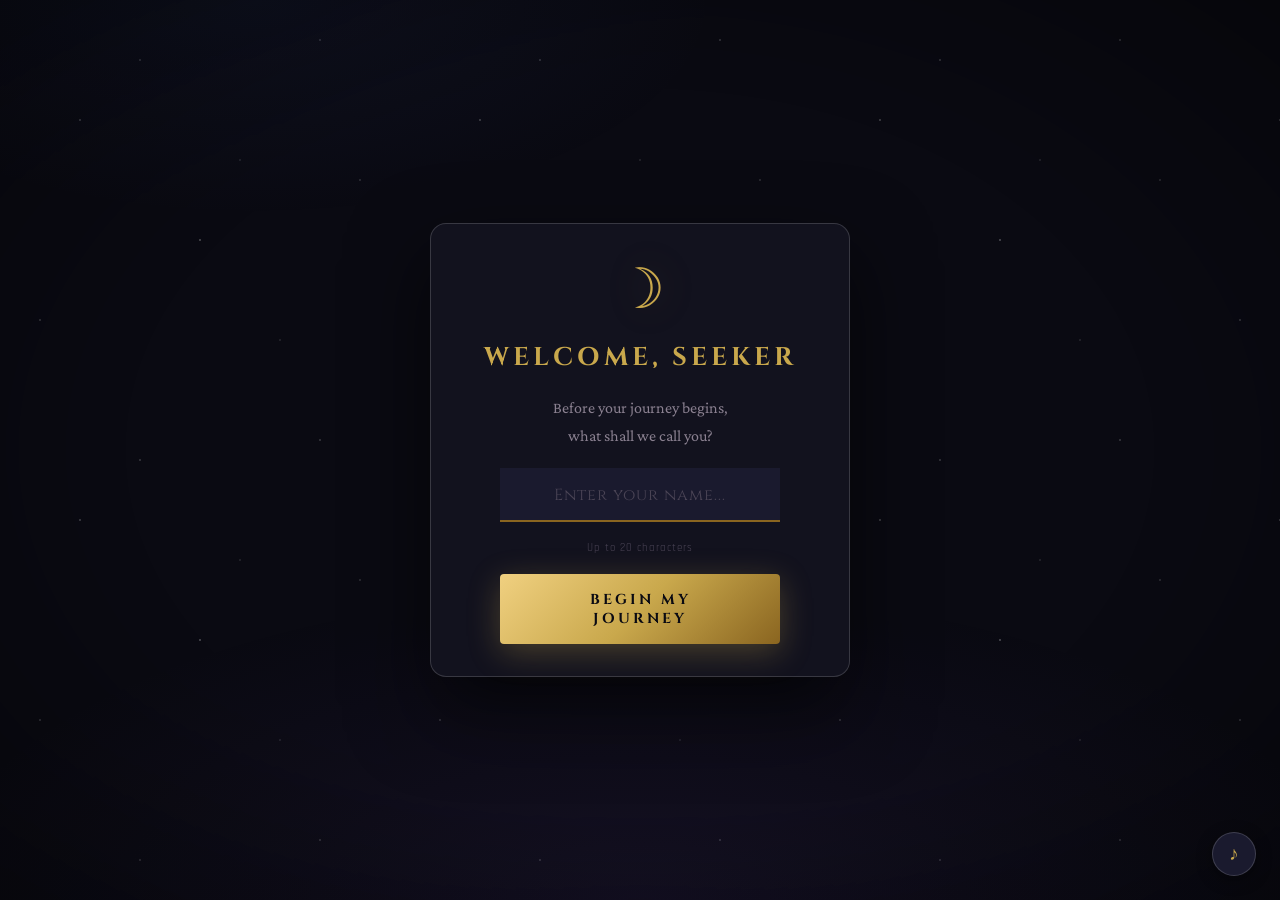
<file: index.html>
<!DOCTYPE html>
<html lang="en">
<head>
  <meta charset="UTF-8" />
  <meta name="viewport" content="width=device-width, initial-scale=1.0, maximum-scale=1.0, user-scalable=no"/>
  <title>Wisdom Paths – Who Said It?</title>
  <link rel="preconnect" href="https://fonts.googleapis.com">
  <link rel="preconnect" href="https://fonts.gstatic.com" crossorigin>
  <link href="https://fonts.googleapis.com/css2?family=Cinzel:wght@400;600;700;900&family=Crimson+Pro:ital,wght@0,300;0,400;0,500;1,300;1,400&family=Rajdhani:wght@400;500;600;700&display=swap" rel="stylesheet">
  <link rel="stylesheet" href="style.css">
  <link rel="manifest" href="manifest.json">
  <meta name="theme-color" content="#c9a84c">
  <meta name="mobile-web-app-capable" content="yes">
  <meta name="apple-mobile-web-app-capable" content="yes">
  <meta name="apple-mobile-web-app-status-bar-style" content="black-translucent">
  <meta name="apple-mobile-web-app-title" content="Wisdom Paths">
  <link rel="apple-touch-icon" href="icons/icon-192x192.png">
</head>
<body>

  <div class="bg-layer bg-stars"></div>
  <div class="bg-layer bg-fog"></div>
  <div class="bg-layer bg-vignette"></div>
  <button class="sound-btn" id="soundBtn" aria-label="Toggle sound"><span id="soundIcon">♪</span></button>

  <!-- ══ ONBOARDING (first launch only) ══ -->
  <div class="screen hidden" id="screenOnboard">
    <div class="onboard-card">
      <div class="onboard-emblem">☽</div>
      <h2 class="onboard-title">WELCOME, SEEKER</h2>
      <p class="onboard-sub">Before your journey begins,<br>what shall we call you?</p>
      <div class="name-input-wrap">
        <input type="text" id="nameInput" class="name-input" placeholder="Enter your name..." maxlength="20" autocomplete="off" spellcheck="false"/>
      </div>
      <p class="name-hint">Up to 20 characters</p>
      <button class="btn-primary" id="btnOnboardDone">BEGIN MY JOURNEY</button>
    </div>
  </div>

  <!-- ══ INTRO SCREEN ══ -->
  <div class="screen hidden" id="screenIntro">
    <div class="intro-inner">
      <div class="intro-emblem">☽</div>
      <h1 class="logo-title">WISDOM<br><span>PATHS</span></h1>
      <p class="logo-sub">Journey through timeless knowledge</p>

      <!-- Quote of the Day -->
      <div class="qotd-card">
        <div class="qotd-label">✦ QUOTE OF THE DAY</div>
        <p class="qotd-text" id="qotdText"></p>
        <div class="qotd-author" id="qotdAuthor"></div>
      </div>

      <div class="intro-player">
        <span class="intro-greeting">Welcome back,</span>
        <button class="intro-player-name" id="introPlayerName">Seeker</button>
        <span class="intro-best hidden" id="introBest">Best: 0</span>
      </div>
      <div class="daily-streak-intro hidden" id="dailyStreakIntro">
        <span>🔥</span><span id="dsIntroText">Day 1 Streak</span>
      </div>
      <div class="intro-divider"><span>✦</span></div>
      <p class="intro-desc">Philosophers, warriors, sages &amp; legends.<br>Can you tell who spoke the words?</p>
      <div class="intro-stats">
        <div class="stat-pill">194 Quotes</div>
        <div class="stat-pill">97 Speakers</div>
        <div class="stat-pill">5 Worlds</div>
      </div>
      <button class="btn-primary" id="btnStart">BEGIN JOURNEY</button>
      <div class="intro-row-btns">
        <button class="btn-secondary btn-sm" id="btnLeaderboard">🏆 RANKINGS</button>
        <button class="btn-secondary btn-sm" id="btnSpeakers">📚 SPEAKERS</button>
        <button class="btn-secondary btn-sm" id="btnAchievements">🎖️ FEATS</button>
        <button class="btn-secondary btn-sm" id="btnHowTo">? HOW TO PLAY</button>
      </div>
    </div>
  </div>

  <!-- ══ MODE SELECT ══ -->
  <div class="screen hidden" id="screenMode">
    <div class="mode-card">
      <h2 class="modal-title">CHOOSE YOUR PATH</h2>
      <p class="mode-sub">Pick a world &amp; difficulty</p>
      <div class="mode-grid">
        <div class="mode-tile active" data-mode="all"><div class="mode-icon">🌍</div><div class="mode-name">ALL WORLDS</div><div class="mode-desc">Every category</div><div class="mode-check">✓</div></div>
        <div class="mode-tile" data-mode="philosophy"><div class="mode-icon">⚖️</div><div class="mode-name">PHILOSOPHY</div><div class="mode-desc">Ancient &amp; modern</div><div class="mode-check">✓</div></div>
        <div class="mode-tile" data-mode="spirituality"><div class="mode-icon">☯️</div><div class="mode-name">SPIRITUALITY</div><div class="mode-desc">Eastern wisdom</div><div class="mode-check">✓</div></div>
        <div class="mode-tile" data-mode="anime"><div class="mode-icon">⚔️</div><div class="mode-name">ANIME</div><div class="mode-desc">Warriors &amp; legends</div><div class="mode-check">✓</div></div>
        <div class="mode-tile" data-mode="manga"><div class="mode-icon">📖</div><div class="mode-name">MANGA</div><div class="mode-desc">Berserk, Vagabond…</div><div class="mode-check">✓</div></div>
        <div class="mode-tile" data-mode="proverb"><div class="mode-icon">🌿</div><div class="mode-name">PROVERBS</div><div class="mode-desc">World wisdom</div><div class="mode-check">✓</div></div>
      </div>
      <div class="difficulty-row">
        <div class="diff-label">DIFFICULTY</div>
        <div class="diff-btns">
          <button class="diff-btn" data-diff="easy">EASY <span>15s</span></button>
          <button class="diff-btn active" data-diff="normal">NORMAL <span>10s</span></button>
          <button class="diff-btn" data-diff="hard">HARD <span>6s</span></button>
        </div>
      </div>

      <!-- Endless mode toggle -->
      <button class="endless-toggle" id="btnEndlessToggle">
        <div class="endless-toggle-left">
          <span class="endless-icon">♾️</span>
          <div>
            <span class="endless-name">ENDLESS MODE</span>
            <span class="endless-sub">No lives · lose points on wrong · end when you want</span>
          </div>
        </div>
        <span class="endless-pill" id="endlessPill">OFF</span>
      </button>
      <button class="btn-primary" id="btnModeStart">START</button>
      <button class="btn-secondary btn-sm" id="btnModeBack">← BACK</button>
    </div>
  </div>

  <!-- ══ HOW TO PLAY ══ -->
  <div class="screen hidden" id="screenHowTo">
    <div class="modal-card">
      <h2 class="modal-title">HOW TO PLAY</h2>
      <div class="howto-steps">
        <div class="step"><span class="step-num">01</span><p>A quote appears — read it carefully.</p></div>
        <div class="step"><span class="step-num">02</span><p>Choose who said it before the <strong>timer</strong> runs out. Time out = lose a ❤️.</p></div>
        <div class="step"><span class="step-num">03</span><p>Occasionally a <span class="legendary-text">✦ LEGENDARY</span> quote appears — double points!</p></div>
        <div class="step"><span class="step-num">04</span><p>Come back <strong>every day</strong> to grow your 🔥 daily streak.</p></div>
        <div class="step"><span class="step-num">05</span><p>Answer correctly to <strong>unlock</strong> each speaker's profile in 📚 Speakers.</p></div>
      </div>
      <div class="howto-categories">
        <div class="cat-tag cat-philosophy">⚖️ Philosophy</div>
        <div class="cat-tag cat-spirituality">☯️ Spirituality</div>
        <div class="cat-tag cat-anime">⚔️ Anime</div>
        <div class="cat-tag cat-manga">📖 Manga</div>
        <div class="cat-tag cat-proverb">🌍 Proverbs</div>
      </div>
      <button class="btn-primary" id="btnHowToBack">I'M READY</button>
    </div>
  </div>

  <!-- ══ LEADERBOARD ══ -->
  <div class="screen hidden" id="screenLeaderboard">
    <div class="leaderboard-card">
      <h2 class="modal-title">🏆 HALL OF WISDOM</h2>
      <p class="lb-sub" id="lbPlayerName">Your top runs</p>
      <div class="lb-list" id="lbList"></div>
      <div class="lb-empty hidden" id="lbEmpty">
        <div class="lb-empty-icon">📜</div>
        <p>No runs recorded yet.<br>Complete a game to appear here!</p>
      </div>
      <button class="btn-primary" id="btnLbBack">BACK</button>
    </div>
  </div>

  <!-- ══ SPEAKERS COLLECTION ══ -->
  <div class="screen hidden" id="screenCollection">
    <div class="collection-card">
      <h2 class="modal-title">📚 SPEAKERS</h2>
      <p class="coll-sub" id="collSubtitle">Play to unlock speaker profiles</p>

      <!-- Overall progress bar -->
      <div class="coll-progress-wrap">
        <div class="coll-progress-bar"><div class="coll-progress-fill" id="collProgressFill"></div></div>
        <span class="coll-progress-pct" id="collProgressPct">0%</span>
      </div>

      <!-- Category filter tabs -->
      <div class="coll-tabs">
        <button class="coll-tab active" data-cat="all">All</button>
        <button class="coll-tab" data-cat="philosophy">⚖️</button>
        <button class="coll-tab" data-cat="spirituality">☯️</button>
        <button class="coll-tab" data-cat="anime">⚔️</button>
        <button class="coll-tab" data-cat="manga">📖</button>
        <button class="coll-tab" data-cat="proverb">🌿</button>
        <button class="coll-tab" data-cat="martial arts">🥋</button>
      </div>

      <!-- Speaker card grid -->
      <div class="speaker-grid" id="speakerGrid"></div>

      <button class="btn-primary" id="btnCollBack">BACK</button>
    </div>
  </div>

  <!-- ══ AUTHOR BIO MODAL (overlay on top of collection) ══ -->
  <div class="bio-overlay hidden" id="bioOverlay">
    <div class="bio-modal">
      <button class="bio-close" id="btnBioClose">✕</button>
      <div class="bio-cat-icon" id="bioCatIcon">⚖️</div>
      <h3 class="bio-name" id="bioName">Speaker</h3>
      <div class="bio-meta" id="bioMeta"></div>
      <p class="bio-text" id="bioText"></p>

      <div class="bio-progress-wrap">
        <div class="bio-progress-label">
          <span>Quotes unlocked</span>
          <span id="bioProgressCount">0 / 0</span>
        </div>
        <div class="bio-progress-bar"><div class="bio-progress-fill" id="bioProgressFill"></div></div>
      </div>

      <div class="bio-quotes" id="bioQuotes"></div>
    </div>
  </div>

  <!-- ══ PLAYER PROFILE ══ -->
  <div class="screen hidden" id="screenProfile">
    <div class="profile-card">

      <!-- Header -->
      <div class="profile-header">
        <div class="profile-avatar" id="profileAvatar">☽</div>
        <div class="profile-header-info">
          <div class="profile-name" id="profileName">Seeker</div>
          <div class="profile-since" id="profileSince">Member since today</div>
          <div class="profile-fav-cat" id="profileFavCat"></div>
        </div>
        <button class="profile-edit-btn" id="btnProfileEdit">✏️</button>
      </div>

      <!-- Edit name row (hidden by default) -->
      <div class="profile-edit-row hidden" id="profileEditRow">
        <input type="text" id="profileNameInput" class="name-input" maxlength="20" autocomplete="off" spellcheck="false"/>
        <button class="btn-share" id="btnProfileSave">SAVE</button>
      </div>

      <!-- Rank banner -->
      <div class="profile-rank-banner" id="profileRankBanner">
        <div class="profile-rank-left">
          <span class="profile-rank-emoji" id="profileRankEmoji">🌑</span>
          <div>
            <div class="profile-rank-label">CURRENT RANK</div>
            <div class="profile-rank-name" id="profileRankName">Wandering Soul</div>
          </div>
        </div>
        <div class="profile-rank-right">
          <div class="profile-rank-next" id="profileRankNext">50 pts to next rank</div>
          <div class="profile-rank-bar-wrap">
            <div class="profile-rank-bar"><div class="profile-rank-fill" id="profileRankFill"></div></div>
          </div>
        </div>
      </div>

      <!-- Core stats grid -->
      <div class="profile-stats-grid">
        <div class="profile-stat">
          <div class="profile-stat-val" id="pStatGames">0</div>
          <div class="profile-stat-label">Games</div>
        </div>
        <div class="profile-stat">
          <div class="profile-stat-val" id="pStatBest">0</div>
          <div class="profile-stat-label">Best Score</div>
        </div>
        <div class="profile-stat">
          <div class="profile-stat-val" id="pStatCorrect">0</div>
          <div class="profile-stat-label">Correct</div>
        </div>
        <div class="profile-stat">
          <div class="profile-stat-val" id="pStatAccuracy">0%</div>
          <div class="profile-stat-label">Accuracy</div>
        </div>
        <div class="profile-stat">
          <div class="profile-stat-val" id="pStatStreak">0</div>
          <div class="profile-stat-label">Day Streak</div>
        </div>
        <div class="profile-stat">
          <div class="profile-stat-val" id="pStatBestStreak">0</div>
          <div class="profile-stat-label">Best Streak</div>
        </div>
        <div class="profile-stat">
          <div class="profile-stat-val" id="pStatAnswerStreak">0</div>
          <div class="profile-stat-label">Best Combo</div>
        </div>
        <div class="profile-stat">
          <div class="profile-stat-val" id="pStatQuestions">0</div>
          <div class="profile-stat-label">Questions</div>
        </div>
      </div>

      <!-- Collection progress -->
      <div class="profile-section">
        <div class="profile-section-title">COLLECTION</div>
        <div class="profile-coll-row">
          <span id="pCollSpeakers">0 / 53 speakers</span>
          <span id="pCollQuotes">0 / 131 quotes</span>
        </div>
        <div class="profile-bar-wrap">
          <div class="profile-bar"><div class="profile-bar-fill" id="pCollBar"></div></div>
          <span class="profile-bar-pct" id="pCollPct">0%</span>
        </div>
        <div class="profile-best-cat" id="pBestCat"></div>
      </div>

      <!-- Recent achievements -->
      <div class="profile-section">
        <div class="profile-section-title">RECENT FEATS</div>
        <div class="profile-ach-row" id="profileAchRow"></div>
        <div class="profile-ach-empty hidden" id="profileAchEmpty">Play to earn your first feat 🎖️</div>
      </div>

      <button class="btn-primary" id="btnProfileBack">BACK</button>
    </div>
  </div>

  <!-- ══ ACHIEVEMENTS SCREEN ══ -->
  <div class="screen hidden" id="screenAchievements">
    <div class="achievements-card">
      <h2 class="modal-title">🎖️ FEATS</h2>
      <p class="ach-sub" id="achSubtitle">0 / 20 unlocked</p>
      <div class="ach-list" id="achList"></div>
      <button class="btn-primary" id="btnAchBack">BACK</button>
    </div>
  </div>

  <!-- ══ GAME SCREEN ══ -->
  <div class="screen hidden" id="screenGame">
    <div class="hud">
      <div class="hud-block">
        <div class="hud-label">INSIGHT</div>
        <div class="hud-value" id="score">0</div>
      </div>
      <div class="hud-center">
        <div class="hearts" id="hearts">
          <span class="heart" data-i="0">❤️</span>
          <span class="heart" data-i="1">❤️</span>
          <span class="heart" data-i="2">❤️</span>
        </div>
        <div class="hud-endless-badge hidden" id="hudEndlessBadge">♾️ ENDLESS</div>
        <div class="hud-streak-badge hidden" id="hudStreakBadge">🔥 <span id="hudStreakDays">1</span>d</div>
      </div>
      <div class="hud-block hud-right">
        <div class="hud-label">STREAK</div>
        <div class="hud-value streak-val" id="streak">0</div>
      </div>
    </div>

    <div class="timer-rail">
      <div class="timer-fill" id="timerFill"></div>
      <div class="timer-label" id="timerLabel">10</div>
    </div>
    <div class="progress-rail">
      <div class="progress-fill" id="progressFill"></div>
      <div class="progress-glow" id="progressGlow"></div>
    </div>

    <div class="round-meta">
      <div class="q-counter" id="qCounter">Q 1</div>
      <div class="category-badge" id="categoryBadge">PHILOSOPHY</div>
      <div class="legendary-badge hidden" id="legendaryBadge">✦ LEGENDARY</div>
    </div>

    <div class="quote-stage">
      <div class="quote-card" id="quoteCard">
        <div class="card-shine"></div>
        <div class="legendary-glow hidden" id="legendaryGlow"></div>
        <div class="quote-deco top-deco">❝</div>
        <p class="quote-text" id="quoteText">Loading wisdom...</p>
        <div class="quote-deco bot-deco">❞</div>
        <div class="answer-reveal hidden" id="answerReveal">
          <div class="meaning-strip">
            <span class="meaning-label">✦ MEANING</span>
            <p class="meaning-text" id="meaningText"></p>
          </div>
          <div class="dyk-strip hidden" id="dykStrip">
            <span class="dyk-label">💡 DID YOU KNOW?</span>
            <p class="dyk-text" id="dykText"></p>
          </div>
        </div>
      </div>
    </div>

    <div class="options-wrap">
      <div class="options-label">— WHO SAID THIS? —</div>
      <div class="options-grid" id="optionsGrid"></div>
    </div>
    <div class="end-run-wrap hidden" id="endRunWrap">
      <button class="btn-end-run" id="btnEndRun">⏹ END RUN</button>
    </div>
    <div class="combo-banner hidden" id="comboBanner"></div>
  </div>

  <!-- ══ ACHIEVEMENT BANNER (mid-game pop-up) ══ -->
  <div class="achievement-banner hidden" id="achievementBanner">
    <div class="ach-banner-inner">
      <span class="ach-banner-icon" id="achBannerIcon">🎖️</span>
      <div class="ach-banner-text">
        <div class="ach-banner-label">ACHIEVEMENT UNLOCKED</div>
        <div class="ach-banner-title" id="achBannerTitle">First Steps</div>
      </div>
    </div>
  </div>

  <!-- ══ RESULT OVERLAY ══ -->
  <div class="overlay hidden" id="overlayResult">
    <div class="result-ring" id="resultRing"><div class="result-icon" id="resultIcon">✓</div></div>
    <div class="result-label" id="resultLabel">WISDOM GAINED</div>
    <div class="result-points" id="resultPoints">+15</div>
  </div>

  <!-- ══ LEGENDARY FLASH OVERLAY ══ -->
  <div class="overlay hidden" id="overlayLegendary">
    <div class="legendary-announce">
      <div class="leg-stars">✦ ✦ ✦</div>
      <div class="leg-title">LEGENDARY QUOTE</div>
      <div class="leg-sub">Double points await!</div>
    </div>
  </div>

  <!-- ══ GAME OVER ══ -->
  <div class="screen hidden" id="screenGameOver">
    <div class="gameover-card">
      <div class="gameover-emblem" id="gameoverEmblem">💀</div>
      <h2 class="gameover-title">JOURNEY PAUSED</h2>
      <div class="new-best-banner hidden" id="newBestBanner">🎉 NEW PERSONAL BEST!</div>
      <div class="gameover-score-wrap">
        <div class="gameover-score-label">FINAL INSIGHT</div>
        <div class="gameover-score" id="gameoverScore">0</div>
      </div>
      <div class="gameover-stats" id="gameoverStats"></div>
      <div class="gameover-rank" id="gameoverRank"></div>
      <div class="gameover-daily" id="gameoverDaily"></div>
      <div class="share-section">
        <canvas id="shareCanvas" width="800" height="420"></canvas>
        <div class="share-btns">
          <button class="btn-share" id="btnDownload">⬇ SAVE CARD</button>
          <button class="btn-share btn-share-copy" id="btnCopyShare">⎘ COPY TEXT</button>
        </div>
      </div>
      <div class="gameover-btns">
        <button class="btn-primary" id="btnRestart">TRY AGAIN</button>
        <button class="btn-secondary" id="btnViewLb">🏆 RANKINGS</button>
        <button class="btn-secondary btn-sm" id="btnGoHome">MAIN MENU</button>
      </div>
    </div>
  </div>

  <script src="script.js"></script>
  <script>
    if ('serviceWorker' in navigator) {
      window.addEventListener('load', () => {
        navigator.serviceWorker.register('./sw.js').catch(() => {});
      });
    }
  </script>
</body>
</html>
</file>
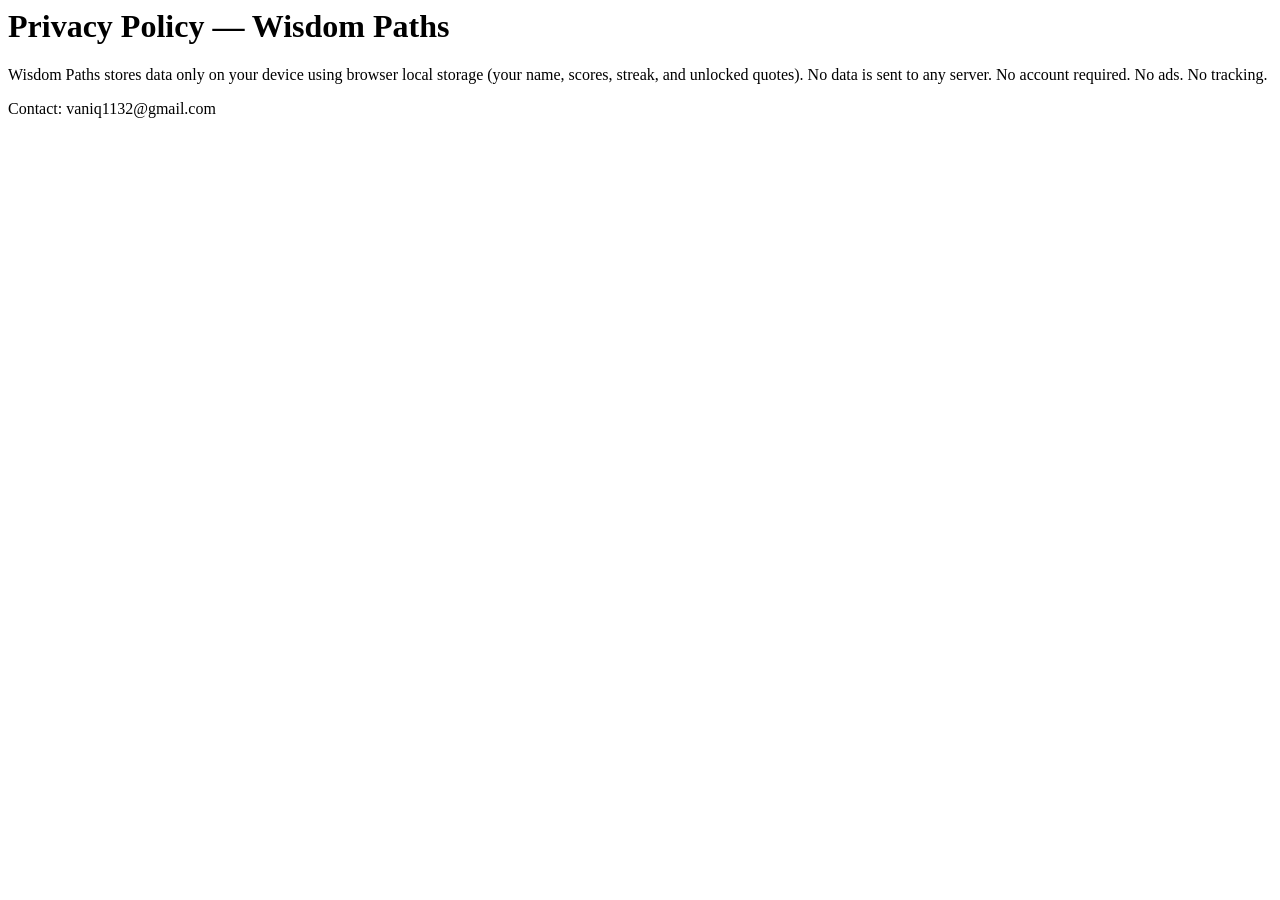
<file: privacy.html>
<html><body>
  <h1>Privacy Policy — Wisdom Paths</h1>
  <p>Wisdom Paths stores data only on your device using
  browser local storage (your name, scores, streak, and
  unlocked quotes). No data is sent to any server.
  No account required. No ads. No tracking.</p>
  <p>Contact: vaniq1132@gmail.com</p>
  </body></html>
</file>
<file: style.css>
/* ═══════════════════════════════════════════════
   WISDOM PATHS — Final Stylesheet v3
   New: Onboarding, Mode Select, Leaderboard,
        Legendary quotes, Did You Know, Round counter
   ═══════════════════════════════════════════════ */

:root {
  --bg:            #0a0a12;
  --surface:       #12121e;
  --surface-2:     #1a1a2e;
  --surface-3:     #22223a;
  --border:        rgba(255,255,255,0.08);
  --border-bright: rgba(255,255,255,0.16);
  --text:          #e8e0d0;
  --text-dim:      #8a8090;
  --text-faint:    #4a4455;

  --gold:          #c9a84c;
  --gold-light:    #f0d080;
  --gold-dark:     #8a6520;
  --gold-glow:     rgba(201,168,76,0.25);

  --correct:       #4caf7d;
  --correct-glow:  rgba(76,175,125,0.3);
  --wrong:         #e05555;
  --wrong-glow:    rgba(224,85,85,0.3);

  --legendary:     #ffd700;
  --legendary-glow:rgba(255,215,0,0.35);

  --col-philosophy:    #7b9fd4;
  --col-spirituality:  #9b7fd4;
  --col-anime:         #d47b7b;
  --col-manga:         #d4a97b;
  --col-proverb:       #7bd4a9;
  --col-martial:       #d4d47b;

  --timer-safe:    #4caf7d;
  --timer-warn:    #e0a030;
  --timer-danger:  #e05555;

  --font-display:  'Cinzel', serif;
  --font-body:     'Crimson Pro', serif;
  --font-ui:       'Rajdhani', sans-serif;

  --ease-out:      cubic-bezier(0.16,1,0.3,1);
  --ease-bounce:   cubic-bezier(0.34,1.56,0.64,1);
  --t-fast: 0.2s; --t-med: 0.45s; --t-slow: 0.8s;
}

*,*::before,*::after { box-sizing:border-box; margin:0; padding:0; }
html { font-size:16px; }
body {
  background: var(--bg); color: var(--text);
  font-family: var(--font-body); min-height:100vh;
  overflow-x:hidden; -webkit-font-smoothing:antialiased;
}
button { font-family:inherit; cursor:pointer; border:none; background:none; }
input  { font-family:inherit; }

/* ── Background ───────────────────────────────── */
.bg-layer { position:fixed; inset:0; pointer-events:none; z-index:0; }
.bg-stars {
  background-image:
    radial-gradient(1px 1px at 20% 30%,rgba(255,255,255,.6) 0%,transparent 100%),
    radial-gradient(1px 1px at 80% 10%,rgba(255,255,255,.5) 0%,transparent 100%),
    radial-gradient(1.5px 1.5px at 50% 60%,rgba(255,255,255,.4) 0%,transparent 100%),
    radial-gradient(1px 1px at 10% 80%,rgba(255,255,255,.5) 0%,transparent 100%),
    radial-gradient(1px 1px at 70% 85%,rgba(255,255,255,.3) 0%,transparent 100%),
    radial-gradient(1px 1px at 35% 15%,rgba(255,255,255,.5) 0%,transparent 100%),
    radial-gradient(1px 1px at 90% 45%,rgba(255,255,255,.4) 0%,transparent 100%),
    radial-gradient(1px 1px at 60% 40%,rgba(255,255,255,.3) 0%,transparent 100%);
  background-size:400px 400px;
  animation:starDrift 60s linear infinite;
}
@keyframes starDrift { from{background-position:0 0} to{background-position:400px 400px} }
.bg-fog {
  background:
    radial-gradient(ellipse 80% 50% at 50% 100%, var(--fog-bottom, rgba(90,60,150,.12)) 0%, transparent 70%),
    radial-gradient(ellipse 60% 40% at 20% 0%,   var(--fog-top,    rgba(60,90,180,.08)) 0%, transparent 60%);
  animation: fogPulse 8s ease-in-out infinite alternate;
  transition: background 1.8s ease;
}
@keyframes fogPulse { from{opacity:.6} to{opacity:1} }
.bg-vignette {
  background:radial-gradient(ellipse 100% 100% at 50% 50%,transparent 40%,rgba(0,0,0,.7) 100%);
  z-index:1;
}

/* ── Screen system ────────────────────────────── */
.screen {
  position:fixed; inset:0; display:flex;
  align-items:center; justify-content:center;
  z-index:10; padding:1rem;
  animation:screenIn var(--t-med) var(--ease-out);
  overflow-y:auto;
}
@keyframes screenIn { from{opacity:0;transform:translateY(20px)} to{opacity:1;transform:translateY(0)} }
.screen.hidden { display:none; }

/* ── Sound button ─────────────────────────────── */
.sound-btn {
  position:fixed; bottom:1.5rem; right:1.5rem;
  width:44px; height:44px; border-radius:50%;
  background:var(--surface-2); border:1px solid var(--border-bright);
  color:var(--gold); font-size:1.2rem; z-index:200;
  display:flex; align-items:center; justify-content:center;
  transition:all var(--t-fast); box-shadow:0 4px 16px rgba(0,0,0,.4);
}
.sound-btn:hover { transform:scale(1.1); border-color:var(--gold); }
.sound-btn.muted { opacity:.4; }

/* ── Shared card base ─────────────────────────── */
.modal-card,.onboard-card,.mode-card,.leaderboard-card,.gameover-card {
  background:var(--surface); border:1px solid var(--border-bright);
  border-radius:16px; padding:2rem 1.5rem;
  display:flex; flex-direction:column; align-items:center;
  gap:1.2rem; box-shadow:0 32px 80px rgba(0,0,0,.6);
  width:100%; text-align:center;
  position:relative;
}
.modal-title {
  font-family:var(--font-display); font-size:1.3rem;
  letter-spacing:4px; color:var(--gold);
}

/* ── Buttons ──────────────────────────────────── */
.btn-primary {
  font-family:var(--font-display); font-size:.9rem; font-weight:700;
  letter-spacing:3px; color:var(--bg);
  background:linear-gradient(135deg,var(--gold-light),var(--gold),var(--gold-dark));
  padding:1rem 2.5rem; border-radius:4px; cursor:pointer;
  transition:all var(--t-fast); width:100%; max-width:280px;
  position:relative; overflow:hidden;
  box-shadow:0 8px 32px rgba(201,168,76,.3);
}
.btn-primary:hover { transform:translateY(-2px); box-shadow:0 12px 40px rgba(201,168,76,.5); }
.btn-primary:active { transform:translateY(0); }

.btn-secondary {
  font-family:var(--font-display); font-size:.8rem; font-weight:600;
  letter-spacing:2px; color:var(--gold); background:transparent;
  border:1px solid var(--gold-dark); padding:.8rem 2rem; border-radius:4px;
  cursor:pointer; transition:all var(--t-fast); width:100%; max-width:280px;
}
.btn-secondary:hover { background:rgba(201,168,76,.08); border-color:var(--gold); }
.btn-sm { font-size:.7rem; padding:.6rem 1.2rem; letter-spacing:1.5px; }

/* ═══════════════════════════════════════════════
   ONBOARDING
   ═══════════════════════════════════════════════ */
.onboard-card { max-width:420px; }
.onboard-emblem {
  font-size:3.5rem; color:var(--gold);
  text-shadow:0 0 40px var(--gold-glow);
  animation:emblemFloat 3s ease-in-out infinite;
}
@keyframes emblemFloat { 0%,100%{transform:translateY(0)} 50%{transform:translateY(-10px)} }
.onboard-title {
  font-family:var(--font-display); font-size:1.6rem;
  letter-spacing:4px; color:var(--gold);
}
.onboard-sub { font-size:1rem; color:var(--text-dim); line-height:1.7; }

.name-input-wrap { width:100%; max-width:280px; position:relative; }
.name-input {
  width:100%; background:var(--surface-2); border:none;
  border-bottom:2px solid var(--gold-dark); color:var(--text);
  font-family:var(--font-display); font-size:1.2rem; letter-spacing:2px;
  padding:.8rem .5rem; text-align:center; outline:none;
  transition:border-color var(--t-fast);
}
.name-input:focus { border-bottom-color:var(--gold); }
.name-input::placeholder { color:var(--text-faint); font-size:1rem; letter-spacing:1px; }
.name-hint { font-family:var(--font-ui); font-size:.7rem; color:var(--text-faint); letter-spacing:1px; }

/* ═══════════════════════════════════════════════
   INTRO SCREEN
   ═══════════════════════════════════════════════ */
.intro-inner {
  display:flex; flex-direction:column; align-items:center;
  text-align:center; gap:1.1rem; max-width:480px; width:100%;
}
.intro-emblem { font-size:3rem; color:var(--gold); text-shadow:0 0 40px var(--gold-glow); animation:emblemFloat 3s ease-in-out infinite; }
.logo-title {
  font-family:var(--font-display); font-size:clamp(2.8rem,10vw,5rem);
  font-weight:900; line-height:1; letter-spacing:4px;
  background:linear-gradient(160deg,var(--gold-light) 0%,var(--gold) 50%,var(--gold-dark) 100%);
  -webkit-background-clip:text; -webkit-text-fill-color:transparent; background-clip:text;
  filter:drop-shadow(0 0 30px var(--gold-glow));
}
.logo-title span { display:block; font-size:.55em; letter-spacing:14px; font-weight:400; }
.logo-sub { font-style:italic; color:var(--text-dim); letter-spacing:1px; }

.intro-player {
  display:flex; flex-direction:column; align-items:center; gap:.2rem;
}
.intro-greeting { font-family:var(--font-ui); font-size:.75rem; color:var(--text-faint); letter-spacing:2px; text-transform:uppercase; }
.intro-player-name {
  font-family:var(--font-display); font-size:1.4rem; color:var(--gold); letter-spacing:2px;
}
.intro-best {
  font-family:var(--font-ui); font-size:.75rem; color:var(--text-dim); letter-spacing:1px;
}

.daily-streak-intro {
  display:flex; align-items:center; gap:.5rem;
  background:rgba(201,168,76,.1); border:1px solid var(--gold-dark);
  padding:.5rem 1.2rem; border-radius:100px;
  font-family:var(--font-ui); font-size:.9rem; font-weight:700; color:var(--gold-light);
  animation:streakGlow 2s ease-in-out infinite alternate;
}
@keyframes streakGlow { from{box-shadow:0 0 8px rgba(201,168,76,.2)} to{box-shadow:0 0 20px rgba(201,168,76,.5)} }

.intro-divider {
  color:var(--gold); font-size:.8rem; opacity:.5; letter-spacing:8px;
  display:flex; align-items:center; gap:.8rem;
}
.intro-divider::before,.intro-divider::after {
  content:''; display:block; width:60px; height:1px;
  background:linear-gradient(90deg,transparent,var(--gold-dark));
}
.intro-divider::after { background:linear-gradient(90deg,var(--gold-dark),transparent); }
.intro-desc { font-size:1.05rem; color:var(--text-dim); line-height:1.7; }

.intro-stats { display:flex; gap:.6rem; flex-wrap:wrap; justify-content:center; }
.stat-pill {
  font-family:var(--font-ui); font-size:.75rem; font-weight:600;
  letter-spacing:1.5px; text-transform:uppercase; color:var(--gold);
  border:1px solid var(--gold-dark); padding:.3rem .9rem;
  border-radius:100px; background:rgba(201,168,76,.06);
}

.intro-row-btns { display:flex; gap:.8rem; flex-wrap:wrap; justify-content:center; width:100%; }

/* ═══════════════════════════════════════════════
   MODE SELECT
   ═══════════════════════════════════════════════ */
.mode-card { max-width:520px; }
.mode-sub { font-size:.9rem; color:var(--text-dim); }

.mode-grid {
  display:grid; grid-template-columns:repeat(3,1fr);
  gap:.7rem; width:100%;
}

.mode-tile {
  background:var(--surface-2); border:2px solid var(--border);
  border-radius:12px; padding:.9rem .6rem;
  cursor:pointer; transition:all var(--t-fast);
  position:relative; text-align:center;
}
.mode-tile:hover { border-color:var(--gold-dark); transform:translateY(-2px); }
.mode-tile.active { border-color:var(--gold); background:rgba(201,168,76,.08); }

.mode-icon { font-size:1.6rem; margin-bottom:.3rem; }
.mode-name { font-family:var(--font-ui); font-size:.65rem; font-weight:700; letter-spacing:1.5px; color:var(--text); }
.mode-desc { font-size:.75rem; color:var(--text-faint); margin-top:.2rem; line-height:1.3; }
.mode-check {
  position:absolute; top:.4rem; right:.4rem;
  font-size:.65rem; color:var(--gold);
  opacity:0; transition:opacity var(--t-fast);
}
.mode-tile.active .mode-check { opacity:1; }

.difficulty-row {
  width:100%; display:flex; flex-direction:column;
  align-items:center; gap:.6rem;
}
.diff-label { font-family:var(--font-ui); font-size:.65rem; letter-spacing:3px; color:var(--text-faint); text-transform:uppercase; }
.diff-btns { display:flex; gap:.6rem; }
.diff-btn {
  font-family:var(--font-ui); font-size:.75rem; font-weight:700;
  letter-spacing:1px; color:var(--text-dim);
  background:var(--surface-2); border:1px solid var(--border);
  padding:.5rem 1rem; border-radius:6px; cursor:pointer;
  transition:all var(--t-fast); display:flex; flex-direction:column; align-items:center; gap:.1rem;
}
.diff-btn span { font-size:.6rem; color:var(--text-faint); }
.diff-btn:hover { border-color:var(--gold-dark); color:var(--text); }
.diff-btn.active { border-color:var(--gold); color:var(--gold); background:rgba(201,168,76,.08); }
.diff-btn.active span { color:var(--gold-dark); }

/* ═══════════════════════════════════════════════
   HOW TO PLAY
   ═══════════════════════════════════════════════ */
.modal-card { max-width:480px; }
.howto-steps { display:flex; flex-direction:column; gap:1rem; width:100%; }
.step { display:flex; align-items:flex-start; gap:1rem; text-align:left; }
.step-num { font-family:var(--font-display); font-size:1.4rem; font-weight:700; color:var(--gold-dark); line-height:1; min-width:36px; }
.step p { font-size:.95rem; color:var(--text-dim); line-height:1.6; padding-top:.1rem; }
.step strong, .step .legendary-text { color:var(--gold); }
.legendary-text { color:var(--legendary) !important; text-shadow:0 0 8px var(--legendary-glow); }
.howto-categories { display:flex; flex-wrap:wrap; gap:.5rem; justify-content:center; }
.cat-tag { font-family:var(--font-ui); font-size:.75rem; font-weight:600; letter-spacing:1px; padding:.35rem .8rem; border-radius:4px; border:1px solid; }
.cat-philosophy   { color:var(--col-philosophy);   border-color:var(--col-philosophy);   background:rgba(123,159,212,.08); }
.cat-spirituality { color:var(--col-spirituality); border-color:var(--col-spirituality); background:rgba(155,127,212,.08); }
.cat-anime        { color:var(--col-anime);        border-color:var(--col-anime);        background:rgba(212,123,123,.08); }
.cat-manga        { color:var(--col-manga);        border-color:var(--col-manga);        background:rgba(212,169,123,.08); }
.cat-proverb      { color:var(--col-proverb);      border-color:var(--col-proverb);      background:rgba(123,212,169,.08); }

/* ═══════════════════════════════════════════════
   LEADERBOARD
   ═══════════════════════════════════════════════ */
.leaderboard-card { max-width:460px; }
.lb-sub { font-family:var(--font-ui); font-size:.8rem; color:var(--text-dim); letter-spacing:1px; }

.lb-list { width:100%; display:flex; flex-direction:column; gap:.5rem; }

.lb-row {
  display:grid; grid-template-columns:2rem 1fr auto auto;
  align-items:center; gap:.8rem;
  background:var(--surface-2); border:1px solid var(--border);
  border-radius:10px; padding:.7rem 1rem;
  transition:border-color var(--t-fast);
  animation:lbRowIn .35s var(--ease-out) both;
}
.lb-row:hover { border-color:var(--border-bright); }
@keyframes lbRowIn { from{opacity:0;transform:translateX(-12px)} to{opacity:1;transform:translateX(0)} }

.lb-row.gold-row   { border-color:var(--gold);    background:rgba(201,168,76,.07); }
.lb-row.silver-row { border-color:#b0b8c0;         background:rgba(176,184,192,.05); }
.lb-row.bronze-row { border-color:#c8855a;         background:rgba(200,133,90,.05); }

.lb-pos {
  font-family:var(--font-display); font-size:1rem; font-weight:700; color:var(--text-faint);
  text-align:center;
}
.lb-row.gold-row .lb-pos   { color:var(--gold); }
.lb-row.silver-row .lb-pos { color:#b0b8c0; }
.lb-row.bronze-row .lb-pos { color:#c8855a; }

.lb-info { display:flex; flex-direction:column; gap:.1rem; text-align:left; }
.lb-name { font-family:var(--font-ui); font-size:.85rem; font-weight:700; color:var(--text); letter-spacing:.5px; }
.lb-meta { font-family:var(--font-ui); font-size:.65rem; color:var(--text-faint); letter-spacing:.5px; }

.lb-score {
  font-family:var(--font-display); font-size:1.2rem; font-weight:700; color:var(--gold);
}
.lb-rank-emoji { font-size:1.1rem; }

.lb-empty { display:flex; flex-direction:column; align-items:center; gap:.8rem; padding:1.5rem; }
.lb-empty-icon { font-size:2.5rem; opacity:.4; }
.lb-empty p { font-size:.9rem; color:var(--text-faint); line-height:1.7; }

/* ═══════════════════════════════════════════════
   GAME SCREEN
   ═══════════════════════════════════════════════ */
#screenGame {
  flex-direction:column; justify-content:flex-start;
  padding:0; align-items:stretch;
}

/* ── HUD ──────────────────────────────────────── */
.hud {
  display:flex; align-items:center; justify-content:space-between;
  padding:1rem 1.5rem .8rem;
  background:linear-gradient(to bottom,rgba(10,10,18,.95),transparent);
  position:sticky; top:0; z-index:50;
  backdrop-filter:blur(12px); -webkit-backdrop-filter:blur(12px);
}
.hud-block { display:flex; flex-direction:column; align-items:flex-start; min-width:70px; }
.hud-right { align-items:flex-end; }
.hud-label { font-family:var(--font-ui); font-size:.65rem; letter-spacing:2px; color:var(--text-faint); text-transform:uppercase; }
.hud-value { font-family:var(--font-display); font-size:1.5rem; font-weight:700; color:var(--gold); line-height:1; }
.hud-value.pop { animation:hudPop .4s var(--ease-bounce); }
@keyframes hudPop { 0%{transform:scale(1)} 50%{transform:scale(1.4);color:var(--gold-light)} 100%{transform:scale(1)} }
.streak-val { color:var(--col-anime); }
.hud-center { display:flex; flex-direction:column; align-items:center; gap:.3rem; }
.hearts { display:flex; gap:.4rem; font-size:1.1rem; }
.heart { transition:all var(--t-fast); display:inline-block; }
.heart.lost { filter:grayscale(1); opacity:.25; transform:scale(.8); }
.heart.shake { animation:heartShake .5s ease; }
@keyframes heartShake { 0%,100%{transform:rotate(0)} 25%{transform:rotate(-20deg)scale(1.3)} 75%{transform:rotate(20deg)scale(1.3)} }
.hud-streak-badge {
  font-family:var(--font-ui); font-size:.7rem; font-weight:700;
  color:var(--gold); background:rgba(201,168,76,.12);
  border:1px solid var(--gold-dark); padding:.15rem .5rem; border-radius:100px;
}

/* ── Timer bar ────────────────────────────────── */
.timer-rail { width:100%; height:6px; background:rgba(255,255,255,.05); position:relative; }
.timer-fill { height:100%; width:100%; background:var(--timer-safe); transform-origin:left; transition:background .5s; }
.timer-fill::after { content:''; position:absolute; top:0; right:0; width:20px; height:100%; background:linear-gradient(90deg,transparent,rgba(255,255,255,.5)); }
.timer-fill.warn   { background:var(--timer-warn); }
.timer-fill.danger { background:var(--timer-danger); animation:timerPanic .3s ease infinite alternate; }
@keyframes timerPanic { from{opacity:1} to{opacity:.5} }
.timer-label { position:absolute; right:6px; top:50%; transform:translateY(-50%); font-family:var(--font-display); font-size:.65rem; font-weight:700; color:var(--timer-safe); transition:color .5s; }
.timer-label.warn   { color:var(--timer-warn); }
.timer-label.danger { color:var(--timer-danger); }

/* ── Progress rail ────────────────────────────── */
.progress-rail { width:100%; height:3px; background:rgba(255,255,255,.05); position:relative; }
.progress-fill { height:100%; background:linear-gradient(90deg,var(--gold-dark),var(--gold)); width:0%; transition:width 1s var(--ease-out); }
.progress-glow { position:absolute; right:0; top:50%; transform:translate(50%,-50%); width:12px; height:12px; background:var(--gold); border-radius:50%; box-shadow:0 0 12px var(--gold),0 0 24px var(--gold-glow); transition:right 1s var(--ease-out); }

/* ── Round meta ───────────────────────────────── */
.round-meta {
  display:flex; align-items:center; justify-content:center;
  gap:.8rem; padding:.8rem 1rem 0; flex-wrap:wrap;
}
.q-counter {
  font-family:var(--font-ui); font-size:.7rem; font-weight:700;
  letter-spacing:2px; color:var(--text-faint); text-transform:uppercase;
  background:var(--surface-2); border:1px solid var(--border);
  padding:.25rem .7rem; border-radius:100px;
}
.category-badge {
  font-family:var(--font-ui); font-size:.65rem; font-weight:700;
  letter-spacing:3px; text-transform:uppercase;
  padding:.3rem 1.2rem; border-radius:100px; border:1px solid;
  transition:all var(--t-med);
}
.badge-philosophy   { color:var(--col-philosophy);   border-color:var(--col-philosophy);   background:rgba(123,159,212,.1); }
.badge-spirituality { color:var(--col-spirituality); border-color:var(--col-spirituality); background:rgba(155,127,212,.1); }
.badge-anime        { color:var(--col-anime);        border-color:var(--col-anime);        background:rgba(212,123,123,.1); }
.badge-manga        { color:var(--col-manga);        border-color:var(--col-manga);        background:rgba(212,169,123,.1); }
.badge-proverb      { color:var(--col-proverb);      border-color:var(--col-proverb);      background:rgba(123,212,169,.1); }
.badge-martialarts  { color:var(--col-martial);      border-color:var(--col-martial);      background:rgba(212,212,123,.1); }

.legendary-badge {
  font-family:var(--font-display); font-size:.7rem; font-weight:700;
  letter-spacing:2px; color:var(--legendary);
  border:1px solid var(--legendary); padding:.25rem .8rem; border-radius:100px;
  background:rgba(255,215,0,.08);
  animation:legendaryPulse 1.5s ease-in-out infinite;
  box-shadow:0 0 12px var(--legendary-glow);
}
@keyframes legendaryPulse { 0%,100%{box-shadow:0 0 8px var(--legendary-glow)} 50%{box-shadow:0 0 20px var(--legendary-glow)} }

/* ── Quote card ───────────────────────────────── */
.quote-stage { padding:1rem 1.2rem; display:flex; justify-content:center; }
.quote-card {
  position:relative; background:var(--surface); border:1px solid var(--border-bright);
  border-radius:16px; padding:2.5rem 2rem 1.5rem;
  width:100%; max-width:700px; overflow:hidden;
  box-shadow:0 0 0 1px rgba(255,255,255,.03),0 20px 60px rgba(0,0,0,.5),inset 0 1px 0 rgba(255,255,255,.06);
  transition:all var(--t-med);
}
.quote-card::before {
  content:''; position:absolute; top:0; left:0; right:0; height:3px;
  background:linear-gradient(90deg,transparent,var(--card-accent,var(--gold)),transparent);
  transition:background var(--t-med);
}
.quote-card.legendary-card {
  border-color:rgba(255,215,0,.4);
  box-shadow:0 0 0 1px rgba(255,215,0,.15),0 20px 60px rgba(0,0,0,.5),0 0 40px rgba(255,215,0,.1);
}
.legendary-glow {
  position:absolute; inset:0; border-radius:inherit; pointer-events:none;
  background:radial-gradient(ellipse 80% 60% at 50% 0%,rgba(255,215,0,.06),transparent 70%);
  animation:legendaryGlowPulse 2s ease-in-out infinite;
}
@keyframes legendaryGlowPulse { 0%,100%{opacity:.6} 50%{opacity:1} }
.card-shine {
  position:absolute; inset:0; pointer-events:none; border-radius:inherit;
  background:linear-gradient(135deg,rgba(255,255,255,.03) 0%,transparent 50%,rgba(255,255,255,.01) 100%);
}
.quote-deco { font-family:var(--font-display); font-size:4.5rem; line-height:1; color:var(--card-accent,var(--gold)); opacity:.12; position:absolute; transition:color var(--t-med); }
.top-deco { top:.5rem; left:1rem; }
.bot-deco { bottom:5rem; right:1rem; }
.quote-text {
  font-family:var(--font-body); font-size:clamp(1.3rem,3.5vw,1.8rem);
  line-height:1.65; color:var(--text); text-align:center; padding:0 .5rem;
  min-height:100px; display:flex; align-items:center; justify-content:center;
  font-style:italic; transition:opacity var(--t-fast);
}
.quote-text.fade { opacity:0; }

/* ── Answer reveal (meaning + DYK) ───────────────*/
.answer-reveal {
  margin-top:1.5rem; padding-top:1.2rem;
  border-top:1px solid var(--border);
  display:flex; flex-direction:column; gap:1rem;
  animation:fadeUp .4s var(--ease-out) both;
}
@keyframes fadeUp { from{opacity:0;transform:translateY(8px)} to{opacity:1;transform:translateY(0)} }

.meaning-strip { display:flex; flex-direction:column; align-items:center; gap:.5rem; }
.meaning-label { font-family:var(--font-ui); font-size:.62rem; letter-spacing:3px; color:var(--card-accent,var(--gold)); text-transform:uppercase; opacity:.7; }
.meaning-text { font-family:var(--font-body); font-size:.9rem; color:var(--text-dim); text-align:center; line-height:1.6; }

.dyk-strip {
  display:flex; flex-direction:column; align-items:center; gap:.5rem;
  background:rgba(255,255,255,.02); border:1px solid var(--border);
  border-radius:10px; padding:.8rem 1rem;
}
.dyk-label { font-family:var(--font-ui); font-size:.62rem; letter-spacing:3px; color:var(--gold-light); text-transform:uppercase; opacity:.8; }
.dyk-text { font-family:var(--font-body); font-size:.88rem; color:var(--text-dim); text-align:center; line-height:1.6; font-style:italic; }

/* ── Options ──────────────────────────────────── */
.options-wrap { padding:0 1.2rem 1.5rem; display:flex; flex-direction:column; align-items:center; gap:.8rem; }
.options-label { font-family:var(--font-ui); font-size:.7rem; letter-spacing:3px; color:var(--text-faint); text-transform:uppercase; }
.options-grid { display:grid; grid-template-columns:1fr 1fr; gap:.8rem; width:100%; max-width:700px; }
.opt-btn {
  font-family:var(--font-ui); font-size:.9rem; font-weight:600; letter-spacing:.5px;
  color:var(--text); background:var(--surface-2); border:1px solid var(--border-bright);
  border-radius:10px; padding:1rem .8rem; cursor:pointer;
  transition:all var(--t-fast); min-height:68px;
  display:flex; align-items:center; justify-content:center;
  text-align:center; line-height:1.3; position:relative; overflow:hidden;
}
.opt-btn:hover:not(:disabled) { border-color:var(--gold-dark); transform:translateY(-2px); box-shadow:0 8px 24px rgba(0,0,0,.3); }
.opt-btn:disabled { cursor:default; }
.opt-btn.slide-in { animation:optSlideIn .4s var(--ease-out) both; }
@keyframes optSlideIn { from{opacity:0;transform:translateY(16px)} to{opacity:1;transform:translateY(0)} }
.opt-btn.correct { background:rgba(76,175,125,.15); border-color:var(--correct); color:var(--correct); box-shadow:0 0 0 1px var(--correct),0 8px 30px var(--correct-glow); animation:correctFlash .5s ease; }
@keyframes correctFlash { 0%{transform:scale(1)} 40%{transform:scale(1.04)} 100%{transform:scale(1)} }
.opt-btn.wrong { background:rgba(224,85,85,.15); border-color:var(--wrong); color:var(--wrong); box-shadow:0 0 0 1px var(--wrong),0 8px 30px var(--wrong-glow); animation:wrongWiggle .5s ease; }
@keyframes wrongWiggle { 0%,100%{transform:translateX(0)} 20%{transform:translateX(-6px)} 40%{transform:translateX(6px)} 60%{transform:translateX(-4px)} 80%{transform:translateX(4px)} }
.opt-btn.dimmed { opacity:.35; transform:none!important; }

/* ── Combo banner ─────────────────────────────── */
.combo-banner {
  position:fixed; bottom:5rem; left:50%;
  transform:translateX(-50%) translateY(20px);
  font-family:var(--font-display); font-size:1.1rem; letter-spacing:3px;
  color:var(--gold-light); background:rgba(10,10,18,.9);
  border:1px solid var(--gold-dark); padding:.6rem 1.8rem;
  border-radius:100px; opacity:0; pointer-events:none; z-index:100;
  backdrop-filter:blur(8px); transition:all var(--t-med) var(--ease-bounce);
  white-space:nowrap;
}
.combo-banner.show { opacity:1; transform:translateX(-50%) translateY(0); }

/* ═══════════════════════════════════════════════
   RESULT OVERLAY
   ═══════════════════════════════════════════════ */
.overlay {
  position:fixed; top:50%; left:50%; transform:translate(-50%,-50%);
  display:flex; flex-direction:column; align-items:center; gap:.5rem;
  z-index:150; pointer-events:none; text-align:center;
}
.overlay.hidden { display:none; }
.result-ring {
  width:80px; height:80px; border-radius:50%;
  border:3px solid var(--correct);
  display:flex; align-items:center; justify-content:center;
  animation:ringIn .4s var(--ease-bounce);
  box-shadow:0 0 0 8px rgba(76,175,125,.1),0 0 30px var(--correct-glow);
}
.result-ring.wrong-ring { border-color:var(--wrong); box-shadow:0 0 0 8px rgba(224,85,85,.1),0 0 30px var(--wrong-glow); }
@keyframes ringIn { from{transform:scale(.3);opacity:0} to{transform:scale(1);opacity:1} }
.result-icon { font-size:2rem; color:var(--correct); }
.result-ring.wrong-ring .result-icon { color:var(--wrong); }
.result-label { font-family:var(--font-display); font-size:.85rem; letter-spacing:3px; color:var(--text); animation:fadeUp .4s .1s var(--ease-out) both; }
.result-points { font-family:var(--font-display); font-size:1.6rem; font-weight:700; color:var(--gold); animation:fadeUp .4s .2s var(--ease-out) both; }

/* ── Legendary announce overlay ───────────────── */
.legendary-announce {
  display:flex; flex-direction:column; align-items:center; gap:.6rem;
  background:rgba(10,10,18,.92); border:2px solid var(--legendary);
  border-radius:16px; padding:1.5rem 2.5rem;
  box-shadow:0 0 40px var(--legendary-glow),0 20px 60px rgba(0,0,0,.6);
  animation:legendaryIn .5s var(--ease-bounce);
}
@keyframes legendaryIn { from{transform:scale(.5);opacity:0} to{transform:scale(1);opacity:1} }
.leg-stars { font-size:1.2rem; color:var(--legendary); letter-spacing:8px; animation:legendaryPulse 1s infinite; }
.leg-title { font-family:var(--font-display); font-size:1.4rem; letter-spacing:4px; color:var(--legendary); text-shadow:0 0 20px var(--legendary-glow); }
.leg-sub { font-family:var(--font-ui); font-size:.8rem; color:var(--gold-light); letter-spacing:2px; }

/* ═══════════════════════════════════════════════
   GAME OVER
   ═══════════════════════════════════════════════ */
#screenGameOver { align-items:flex-start; padding:1.5rem 1rem; }
.gameover-card { max-width:500px; margin:auto; animation:cardRise .6s var(--ease-bounce); }
@keyframes cardRise { from{opacity:0;transform:translateY(40px)scale(.95)} to{opacity:1;transform:translateY(0)scale(1)} }
.gameover-emblem { font-size:3rem; animation:emblemFloat 3s ease-in-out infinite; }
.gameover-title { font-family:var(--font-display); font-size:1.8rem; letter-spacing:4px; color:var(--gold); }

.new-best-banner {
  font-family:var(--font-display); font-size:.85rem; letter-spacing:3px;
  color:var(--bg); background:linear-gradient(135deg,var(--gold-light),var(--gold));
  padding:.5rem 1.5rem; border-radius:100px;
  animation:newBestPop .5s var(--ease-bounce);
}
@keyframes newBestPop { from{transform:scale(.5)} to{transform:scale(1)} }

.gameover-score-wrap { display:flex; flex-direction:column; align-items:center; }
.gameover-score-label { font-family:var(--font-ui); font-size:.65rem; letter-spacing:3px; color:var(--text-faint); text-transform:uppercase; }
.gameover-score { font-family:var(--font-display); font-size:4rem; font-weight:700; color:var(--gold); line-height:1; text-shadow:0 0 40px var(--gold-glow); }

.gameover-stats { display:flex; gap:1.2rem; justify-content:center; flex-wrap:wrap; }
.stat-item { display:flex; flex-direction:column; align-items:center; gap:.2rem; }
.stat-label { font-family:var(--font-ui); font-size:.6rem; letter-spacing:2px; color:var(--text-faint); text-transform:uppercase; }
.stat-val { font-family:var(--font-display); font-size:1.4rem; font-weight:700; color:var(--text); }

.gameover-rank {
  font-family:var(--font-body); font-size:1rem; font-style:italic; color:var(--text-dim);
  padding:.6rem 1.5rem; border:1px solid var(--border); border-radius:8px;
  background:rgba(255,255,255,.02);
}

.gameover-daily {
  display:flex; align-items:center; gap:.6rem;
  font-family:var(--font-ui); font-size:.9rem; font-weight:700;
  padding:.6rem 1.5rem; border-radius:100px; border:1px solid; letter-spacing:1px;
}
.gameover-daily.streak-kept { color:var(--gold-light); border-color:var(--gold-dark); background:rgba(201,168,76,.08); }
.gameover-daily.streak-lost { color:var(--wrong); border-color:var(--wrong); background:rgba(224,85,85,.06); opacity:.7; }

/* ── Share card ───────────────────────────────── */
.share-section { width:100%; display:flex; flex-direction:column; align-items:center; gap:.8rem; }
#shareCanvas { width:100%; max-width:400px; height:auto; border-radius:10px; border:1px solid var(--border-bright); box-shadow:0 8px 32px rgba(0,0,0,.5); display:block; }
.share-btns { display:flex; gap:.8rem; flex-wrap:wrap; justify-content:center; }
.btn-share {
  font-family:var(--font-ui); font-size:.8rem; font-weight:700;
  letter-spacing:1.5px; text-transform:uppercase;
  padding:.6rem 1.4rem; border-radius:6px;
  border:1px solid var(--gold-dark); color:var(--gold);
  background:rgba(201,168,76,.08); cursor:pointer; transition:all var(--t-fast);
}
.btn-share:hover { background:rgba(201,168,76,.18); border-color:var(--gold); transform:translateY(-1px); }
.btn-share-copy { border-color:var(--border-bright); color:var(--text-dim); background:rgba(255,255,255,.03); }
.btn-share.copied { color:var(--correct); border-color:var(--correct); }

.gameover-btns { display:flex; flex-direction:column; align-items:center; gap:.8rem; width:100%; }

/* ── Utility ──────────────────────────────────── */
.hidden { display:none!important; }

/* ═══════════════════════════════════════════════
   RESPONSIVE
   ═══════════════════════════════════════════════ */
@media (max-width:520px) {
  .options-grid { grid-template-columns:1fr; }
  .mode-grid { grid-template-columns:repeat(2,1fr); }
  .opt-btn { min-height:58px; }
  .quote-text { font-size:1.2rem; min-height:80px; }
  .gameover-score { font-size:3rem; }
  .hud { padding:.8rem 1rem; }
  .hud-value { font-size:1.2rem; }
  .logo-title { font-size:2.5rem; }
  .combo-banner { font-size:.9rem; bottom:4rem; }
  .lb-row { grid-template-columns:1.5rem 1fr auto; }
  .lb-rank-emoji { display:none; }
}
@media (max-width:380px) {
  .quote-card { padding:2rem 1rem 1.2rem; }
  .quote-text { font-size:1.1rem; }
  .opt-btn { font-size:.8rem; padding:.8rem; }
  .mode-grid { grid-template-columns:1fr 1fr; }
}

/* ═══════════════════════════════════════════════
   v1.1 ADDITIONS
   Quote of the Day · Speaker Collection · Bio Modal
   ═══════════════════════════════════════════════ */

/* ── Quote of the Day card ───────────────────── */
.qotd-card {
  width: 100%; max-width: 400px;
  background: var(--surface);
  border: 1px solid var(--border-bright);
  border-radius: 12px;
  padding: .9rem 1.2rem;
  text-align: center;
  position: relative;
  overflow: hidden;
}
.qotd-card::before {
  content: '';
  position: absolute; top: 0; left: 0; right: 0; height: 2px;
  background: linear-gradient(90deg, transparent, var(--gold), transparent);
}
.qotd-label {
  font-family: var(--font-ui);
  font-size: .58rem; letter-spacing: 3px;
  color: var(--gold); opacity: .7;
  text-transform: uppercase;
  margin-bottom: .5rem;
}
.qotd-text {
  font-family: var(--font-body);
  font-size: .95rem; font-style: italic;
  color: var(--text-dim); line-height: 1.6;
  margin-bottom: .5rem;
}
.qotd-author {
  font-family: var(--font-ui);
  font-size: .72rem; font-weight: 700;
  letter-spacing: 1px; color: var(--gold-dark);
}

/* ── Collection screen card ──────────────────── */
.collection-card {
  background: var(--surface);
  border: 1px solid var(--border-bright);
  border-radius: 16px;
  padding: 1.5rem 1.2rem;
  width: 100%; max-width: 560px;
  display: flex; flex-direction: column; align-items: center;
  gap: .9rem;
  box-shadow: 0 32px 80px rgba(0,0,0,.6);
  max-height: 90vh; overflow-y: auto;
}
.coll-sub {
  font-family: var(--font-ui); font-size: .78rem;
  color: var(--text-dim); letter-spacing: 1px;
}

/* Overall progress bar */
.coll-progress-wrap {
  display: flex; align-items: center; gap: .7rem; width: 100%;
}
.coll-progress-bar {
  flex: 1; height: 6px;
  background: rgba(255,255,255,.06);
  border-radius: 3px; overflow: hidden;
}
.coll-progress-fill {
  height: 100%;
  background: linear-gradient(90deg, var(--gold-dark), var(--gold));
  border-radius: 3px;
  transition: width .8s var(--ease-out);
  width: 0%;
}
.coll-progress-pct {
  font-family: var(--font-ui); font-size: .72rem;
  font-weight: 700; color: var(--gold);
  min-width: 2.5rem; text-align: right;
}

/* Category tabs */
.coll-tabs {
  display: flex; gap: .4rem;
  flex-wrap: wrap; justify-content: center;
}
.coll-tab {
  font-family: var(--font-ui); font-size: .75rem; font-weight: 700;
  padding: .28rem .7rem; border-radius: 100px;
  border: 1px solid var(--border);
  color: var(--text-dim); background: none;
  cursor: pointer; transition: all var(--t-fast);
}
.coll-tab:hover { border-color: var(--gold-dark); color: var(--text); }
.coll-tab.active {
  border-color: var(--gold); color: var(--gold);
  background: rgba(201,168,76,.08);
}

/* Speaker grid */
.speaker-grid {
  display: grid; grid-template-columns: repeat(3, 1fr);
  gap: .55rem; width: 100%;
}
.speaker-tile {
  background: var(--surface-2);
  border: 1px solid var(--border);
  border-radius: 10px; padding: .7rem .5rem;
  cursor: pointer; text-align: center;
  position: relative; overflow: hidden;
  transition: all var(--t-fast);
}
.speaker-tile:hover { transform: translateY(-2px); border-color: var(--gold-dark); }
.speaker-tile.locked  { opacity: .45; }
.speaker-tile.unlocked{ border-color: rgba(201,168,76,.25); }
.speaker-tile.mastered{ border-color: var(--gold); background: rgba(201,168,76,.06); }

.speaker-tile-icon  { font-size: 1.3rem; margin-bottom: .25rem; }
.speaker-tile-name  {
  font-family: var(--font-ui); font-size: .6rem;
  font-weight: 700; letter-spacing: .4px;
  color: var(--text); line-height: 1.3;
}
.speaker-tile-count {
  font-family: var(--font-ui); font-size: .58rem;
  color: var(--text-faint); margin-top: .2rem;
}
.speaker-tile-bar {
  width: 100%; height: 3px;
  background: rgba(255,255,255,.06);
  border-radius: 2px; margin-top: .35rem;
  overflow: hidden;
}
.speaker-tile-fill {
  height: 100%; background: var(--gold);
  border-radius: 2px;
  transition: width .6s var(--ease-out);
}
.speaker-lock-icon {
  position: absolute; top: .28rem; right: .35rem;
  font-size: .6rem; opacity: .45;
}

/* ── Author bio modal ────────────────────────── */
.bio-overlay {
  position: fixed; inset: 0; z-index: 400;
  background: rgba(0,0,0,.78);
  backdrop-filter: blur(8px);
  display: flex; align-items: flex-end; justify-content: center;
  animation: fadeIn .2s ease;
}
.bio-overlay.hidden { display: none !important; }
@keyframes fadeIn { from{opacity:0} to{opacity:1} }

.bio-modal {
  background: var(--surface);
  border: 1px solid var(--border-bright);
  border-radius: 20px 20px 0 0;
  padding: 1.6rem 1.4rem 2.5rem;
  width: 100%; max-width: 540px;
  max-height: 88vh; overflow-y: auto;
  position: relative;
  animation: slideUp .35s var(--ease-out);
  text-align: center;
}
@keyframes slideUp {
  from{transform:translateY(40px);opacity:0}
  to{transform:translateY(0);opacity:1}
}

.bio-close {
  position: absolute; top: 1rem; right: 1rem;
  font-size: 1rem; color: var(--text-dim);
  cursor: pointer; background: none; border: none;
  padding: .2rem .5rem; transition: color var(--t-fast);
}
.bio-close:hover { color: var(--text); }

.bio-cat-icon { font-size: 2.4rem; margin-bottom: .4rem; }
.bio-name {
  font-family: var(--font-display); font-size: 1.3rem;
  letter-spacing: 2px; color: var(--gold);
}
.bio-meta {
  font-family: var(--font-ui); font-size: .72rem;
  color: var(--text-faint); letter-spacing: 1px;
  margin: .3rem 0 .7rem;
}
.bio-text {
  font-family: var(--font-body); font-size: .93rem;
  color: var(--text-dim); line-height: 1.75;
  text-align: left;
}

.bio-progress-wrap { margin: 1rem 0 .4rem; }
.bio-progress-label {
  display: flex; justify-content: space-between;
  font-family: var(--font-ui); font-size: .68rem;
  color: var(--text-faint); letter-spacing: 1px;
  margin-bottom: .35rem;
}
.bio-progress-bar {
  height: 6px; background: rgba(255,255,255,.07);
  border-radius: 3px; overflow: hidden;
}
.bio-progress-fill {
  height: 100%;
  background: linear-gradient(90deg, var(--gold-dark), var(--gold));
  transition: width .8s var(--ease-out);
  width: 0%;
}

/* Quote list inside bio */
.bio-quotes {
  display: flex; flex-direction: column; gap: .55rem;
  margin-top: .8rem; text-align: left;
}
.bio-quote-item {
  background: var(--surface-2);
  border: 1px solid var(--border);
  border-radius: 10px; padding: .75rem .9rem;
  transition: border-color var(--t-fast);
}
.bio-quote-item.unlocked { border-color: rgba(201,168,76,.22); }
.bio-quote-item.locked   { opacity: .45; }

.bio-quote-text {
  font-family: var(--font-body); font-size: .88rem;
  font-style: italic; color: var(--text); line-height: 1.5;
}
.bio-quote-locked-text { filter: blur(3px); user-select: none; color: var(--text-faint); }
.bio-quote-meaning {
  font-size: .78rem; color: var(--text-faint);
  margin-top: .35rem; line-height: 1.45;
}
.bio-quote-hint {
  font-family: var(--font-ui); font-size: .66rem;
  color: var(--text-faint); letter-spacing: .5px;
  margin-top: .3rem;
}

/* ── Responsive additions ─────────────────────── */
@media (max-width: 520px) {
  .speaker-grid { grid-template-columns: repeat(2, 1fr); }
  .intro-row-btns .btn-sm { font-size: .62rem; padding: .5rem .8rem; }
}
@media (max-width: 380px) {
  .speaker-grid { grid-template-columns: repeat(2, 1fr); }
}

/* ═══════════════════════════════════════════════
   v1.2 ADDITIONS
   Endless Mode · Achievements
   ═══════════════════════════════════════════════ */

/* ── Endless toggle in mode select ───────────── */
.endless-toggle {
  width: 100%;
  display: flex; align-items: center; justify-content: space-between;
  background: var(--surface-2);
  border: 2px solid var(--border);
  border-radius: 12px; padding: .85rem 1rem;
  cursor: pointer; transition: all var(--t-fast);
  text-align: left; gap: .8rem;
}
.endless-toggle:hover { border-color: var(--gold-dark); }
.endless-toggle.active {
  border-color: var(--gold);
  background: rgba(201,168,76,.08);
}
.endless-toggle-left { display: flex; align-items: center; gap: .8rem; }
.endless-icon { font-size: 1.4rem; min-width: 1.8rem; text-align: center; }
.endless-name {
  display: block;
  font-family: var(--font-ui); font-size: .8rem;
  font-weight: 700; letter-spacing: 1.5px; color: var(--text);
}
.endless-sub {
  display: block;
  font-family: var(--font-ui); font-size: .65rem;
  color: var(--text-faint); margin-top: .1rem;
}
.endless-pill {
  font-family: var(--font-ui); font-size: .72rem;
  font-weight: 700; letter-spacing: 1px;
  padding: .25rem .7rem; border-radius: 100px;
  border: 1px solid var(--border-bright); color: var(--text-faint);
  background: var(--surface-3); transition: all var(--t-fast);
  white-space: nowrap;
}
.endless-toggle.active .endless-pill {
  border-color: var(--gold); color: var(--gold);
  background: rgba(201,168,76,.12);
}

/* ── Endless HUD badge ────────────────────────── */
.hud-endless-badge {
  font-family: var(--font-ui); font-size: .72rem; font-weight: 700;
  letter-spacing: 2px; color: var(--gold-light);
  background: rgba(201,168,76,.12);
  border: 1px solid var(--gold-dark);
  padding: .2rem .7rem; border-radius: 100px;
  animation: streakGlow 2s ease-in-out infinite alternate;
}

/* ── End Run button ───────────────────────────── */
.end-run-wrap {
  display: flex; justify-content: center;
  padding: .4rem 1.2rem .8rem;
}
.btn-end-run {
  font-family: var(--font-ui); font-size: .78rem;
  font-weight: 700; letter-spacing: 2px;
  color: var(--wrong); background: rgba(224,85,85,.08);
  border: 1px solid rgba(224,85,85,.4);
  padding: .55rem 1.8rem; border-radius: 6px;
  cursor: pointer; transition: all var(--t-fast);
}
.btn-end-run:hover {
  background: rgba(224,85,85,.18);
  border-color: var(--wrong);
  transform: translateY(-1px);
}

/* ── Achievement mid-game banner ─────────────── */
.achievement-banner {
  position: fixed; bottom: 5.5rem; left: 50%;
  transform: translateX(-50%) translateY(20px);
  z-index: 160; pointer-events: none;
  opacity: 0; transition: all .4s var(--ease-bounce);
  white-space: nowrap;
}
.achievement-banner.show {
  opacity: 1;
  transform: translateX(-50%) translateY(0);
}
.achievement-banner.hidden { display: none !important; }

.ach-banner-inner {
  display: flex; align-items: center; gap: .8rem;
  background: rgba(10,10,18,.95);
  border: 1px solid var(--gold);
  border-radius: 100px;
  padding: .6rem 1.4rem .6rem .9rem;
  box-shadow: 0 8px 32px rgba(0,0,0,.6), 0 0 20px rgba(201,168,76,.2);
  backdrop-filter: blur(12px);
}
.ach-banner-icon { font-size: 1.4rem; }
.ach-banner-text { display: flex; flex-direction: column; gap: .05rem; }
.ach-banner-label {
  font-family: var(--font-ui); font-size: .55rem;
  letter-spacing: 3px; color: var(--gold); opacity: .8;
  text-transform: uppercase;
}
.ach-banner-title {
  font-family: var(--font-display); font-size: .85rem;
  letter-spacing: 1.5px; color: var(--text);
}

/* ── Achievements screen ──────────────────────── */
.achievements-card {
  background: var(--surface);
  border: 1px solid var(--border-bright);
  border-radius: 16px; padding: 1.5rem 1.2rem;
  width: 100%; max-width: 520px;
  display: flex; flex-direction: column; align-items: center;
  gap: 1rem;
  box-shadow: 0 32px 80px rgba(0,0,0,.6);
  max-height: 90vh; overflow-y: auto;
}
.ach-sub {
  font-family: var(--font-ui); font-size: .78rem;
  color: var(--text-dim); letter-spacing: 1px;
}

.ach-list {
  width: 100%;
  display: flex; flex-direction: column; gap: .5rem;
}
.ach-row {
  display: flex; align-items: center; gap: .9rem;
  background: var(--surface-2);
  border: 1px solid var(--border);
  border-radius: 10px; padding: .75rem .9rem;
  transition: border-color var(--t-fast);
}
.ach-row.earned {
  border-color: rgba(201,168,76,.35);
  background: rgba(201,168,76,.04);
}
.ach-row.locked { opacity: .45; }

.ach-row-icon { font-size: 1.5rem; min-width: 2rem; text-align: center; }
.ach-row-info { flex: 1; display: flex; flex-direction: column; gap: .15rem; }
.ach-row-title {
  font-family: var(--font-ui); font-size: .82rem;
  font-weight: 700; letter-spacing: .5px; color: var(--text);
}
.ach-row.locked .ach-row-title { color: var(--text-faint); }
.ach-row-desc {
  font-family: var(--font-ui); font-size: .65rem;
  color: var(--text-faint); letter-spacing: .3px;
}
.ach-row-check {
  font-size: 1rem; color: var(--gold);
  opacity: 0; transition: opacity var(--t-fast);
}
.ach-row.earned .ach-row-check { opacity: 1; }

/* ═══════════════════════════════════════════════
   PLAYER PROFILE
   ═══════════════════════════════════════════════ */

/* Intro player name is now a button */
button.intro-player-name {
  font-family: var(--font-display); font-size: 1.4rem;
  color: var(--gold); letter-spacing: 2px;
  background: none; border: none; cursor: pointer;
  padding: 0; transition: opacity var(--t-fast);
  position: relative;
}
button.intro-player-name::after {
  content: ' ›';
  font-size: .9rem; opacity: .45;
  vertical-align: middle;
}
button.intro-player-name:hover { opacity: .75; }

/* Profile card */
.profile-card {
  background: var(--surface);
  border: 1px solid var(--border-bright);
  border-radius: 16px; padding: 1.5rem 1.2rem;
  width: 100%; max-width: 500px;
  display: flex; flex-direction: column;
  gap: 1.1rem;
  box-shadow: 0 32px 80px rgba(0,0,0,.6);
  max-height: 92vh; overflow-y: auto;
}

/* Header row */
.profile-header {
  display: flex; align-items: center; gap: 1rem;
  position: relative;
}
.profile-avatar {
  width: 56px; height: 56px; border-radius: 50%;
  background: var(--surface-2);
  border: 2px solid var(--gold-dark);
  display: flex; align-items: center; justify-content: center;
  font-size: 1.8rem; flex-shrink: 0;
  box-shadow: 0 0 20px var(--gold-glow);
}
.profile-header-info { flex: 1; display: flex; flex-direction: column; gap: .2rem; }
.profile-name {
  font-family: var(--font-display); font-size: 1.2rem;
  letter-spacing: 2px; color: var(--gold);
}
.profile-since {
  font-family: var(--font-ui); font-size: .65rem;
  color: var(--text-faint); letter-spacing: 1px;
}
.profile-fav-cat {
  font-family: var(--font-ui); font-size: .68rem;
  color: var(--text-dim); letter-spacing: .5px;
  margin-top: .1rem;
}
.profile-edit-btn {
  font-size: 1rem; background: none; border: none;
  cursor: pointer; opacity: .45; padding: .3rem;
  transition: opacity var(--t-fast);
  position: absolute; top: 0; right: 0;
}
.profile-edit-btn:hover { opacity: 1; }

/* Edit name row */
.profile-edit-row {
  display: flex; gap: .6rem; align-items: center;
}
.profile-edit-row .name-input { flex: 1; font-size: 1rem; }

/* Rank banner */
.profile-rank-banner {
  display: flex; align-items: center; justify-content: space-between;
  gap: 1rem;
  background: var(--surface-2);
  border: 1px solid var(--border-bright);
  border-radius: 12px; padding: .9rem 1rem;
}
.profile-rank-left { display: flex; align-items: center; gap: .7rem; }
.profile-rank-emoji { font-size: 2rem; }
.profile-rank-label {
  font-family: var(--font-ui); font-size: .58rem;
  letter-spacing: 2px; color: var(--text-faint);
  text-transform: uppercase;
}
.profile-rank-name {
  font-family: var(--font-display); font-size: .95rem;
  letter-spacing: 1.5px; color: var(--gold);
}
.profile-rank-right {
  display: flex; flex-direction: column;
  align-items: flex-end; gap: .4rem; min-width: 120px;
}
.profile-rank-next {
  font-family: var(--font-ui); font-size: .62rem;
  color: var(--text-faint); letter-spacing: .5px;
  text-align: right;
}
.profile-rank-bar-wrap { width: 100%; }
.profile-rank-bar {
  height: 5px; background: rgba(255,255,255,.07);
  border-radius: 3px; overflow: hidden; width: 120px;
}
.profile-rank-fill {
  height: 100%;
  background: linear-gradient(90deg, var(--gold-dark), var(--gold));
  border-radius: 3px;
  transition: width .8s var(--ease-out);
}

/* Stats grid */
.profile-stats-grid {
  display: grid; grid-template-columns: repeat(4, 1fr);
  gap: .5rem;
}
.profile-stat {
  background: var(--surface-2);
  border: 1px solid var(--border);
  border-radius: 10px; padding: .6rem .4rem;
  text-align: center;
}
.profile-stat-val {
  font-family: var(--font-display); font-size: 1.15rem;
  font-weight: 700; color: var(--gold); line-height: 1;
}
.profile-stat-label {
  font-family: var(--font-ui); font-size: .55rem;
  letter-spacing: 1px; color: var(--text-faint);
  text-transform: uppercase; margin-top: .25rem;
}

/* Sections */
.profile-section {
  display: flex; flex-direction: column; gap: .5rem;
}
.profile-section-title {
  font-family: var(--font-ui); font-size: .62rem;
  letter-spacing: 3px; color: var(--text-faint);
  text-transform: uppercase;
}
.profile-coll-row {
  display: flex; justify-content: space-between;
  font-family: var(--font-ui); font-size: .75rem;
  color: var(--text-dim);
}
.profile-bar-wrap {
  display: flex; align-items: center; gap: .6rem;
}
.profile-bar {
  flex: 1; height: 6px;
  background: rgba(255,255,255,.06);
  border-radius: 3px; overflow: hidden;
}
.profile-bar-fill {
  height: 100%;
  background: linear-gradient(90deg, var(--gold-dark), var(--gold));
  border-radius: 3px;
  transition: width .8s var(--ease-out);
}
.profile-bar-pct {
  font-family: var(--font-ui); font-size: .72rem;
  font-weight: 700; color: var(--gold);
  min-width: 2.4rem; text-align: right;
}
.profile-best-cat {
  font-family: var(--font-ui); font-size: .7rem;
  color: var(--text-dim);
}

/* Recent achievements */
.profile-ach-row {
  display: flex; gap: .6rem; flex-wrap: wrap;
}
.profile-ach-chip {
  display: flex; align-items: center; gap: .4rem;
  background: var(--surface-2);
  border: 1px solid rgba(201,168,76,.3);
  border-radius: 100px; padding: .3rem .75rem;
  font-family: var(--font-ui); font-size: .72rem;
  color: var(--text-dim);
}
.profile-ach-chip-icon { font-size: .9rem; }
.profile-ach-empty {
  font-family: var(--font-ui); font-size: .78rem;
  color: var(--text-faint); text-align: center;
  padding: .5rem 0;
}

/* Responsive */
@media (max-width: 400px) {
  .profile-stats-grid { grid-template-columns: repeat(2, 1fr); }
  .profile-rank-banner { flex-direction: column; align-items: flex-start; }
  .profile-rank-right { align-items: flex-start; }
}
</file>
